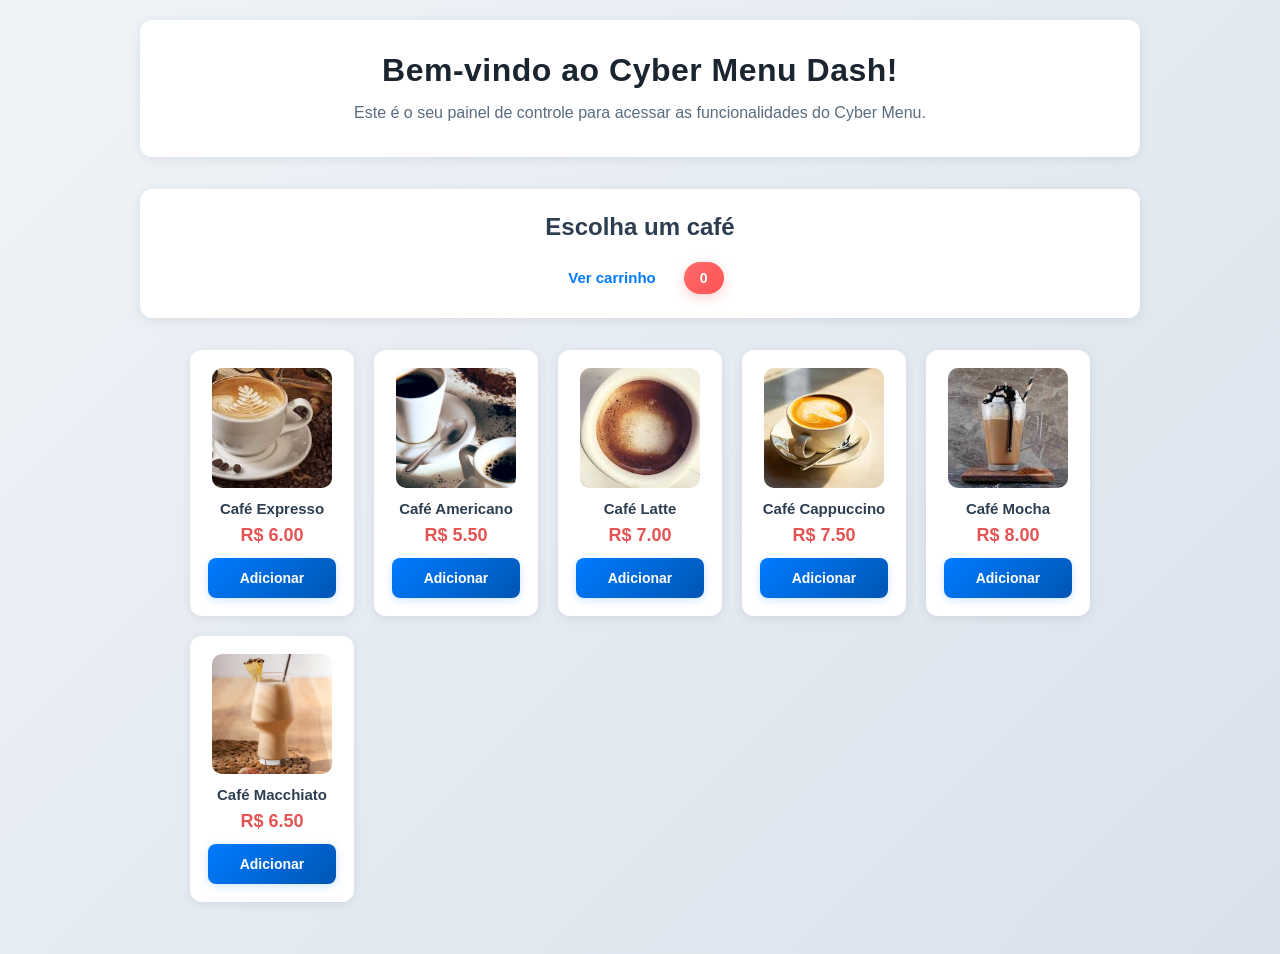
<file: index.html>
<!DOCTYPE html>
<html lang="en">
<head>
    <meta charset="UTF-8">
    <meta name="viewport" content="width=device-width, initial-scale=1.0">
    <title>Cyber Menu Dash</title>
    <link rel="stylesheet" href="styles.css">
</head>
<body>
    <div class="container">
    <article class="header-article">
        <h1>Bem-vindo ao Cyber Menu Dash!</h1>
        <p>Este é o seu painel de controle para acessar as funcionalidades do Cyber Menu.</p>
    </article>

    <section class="menu-section">
        <h2>Escolha um café</h2>
        <div class="topbar">
            <a class="cart-link" href="carrinho.html">Ver carrinho</a>
            <div id="cartCount" class="cart-count">0</div>
        </div>
    </section>

    <section class="products-section">
        <div id="cafes">
        <div class="product">
            <img src="cafe1.jpg" alt="Café Expresso">
            <div>Café Expresso</div>
            <div class="price">R$ 6.00</div>
            <button onclick="addToCart('cafe1','Café Expresso','cafe1.jpg',6.00)">Adicionar</button>
        </div>
        <div class="product">
            <img src="cafe2.webp" alt="Café Americano">
            <div>Café Americano</div>
            <div class="price">R$ 5.50</div>
            <button onclick="addToCart('cafe2','Café Americano','cafe2.webp',5.50)">Adicionar</button>
        </div>
        <div class="product">
            <img src="cafe3.jpg" alt="Café Latte">
            <div>Café Latte</div>
            <div class="price">R$ 7.00</div>
            <button onclick="addToCart('cafe3','Café Latte','cafe3.jpg',7.00)">Adicionar</button>
        </div>
        <div class="product">
            <img src="cafe4.jpg" alt="Café Cappuccino">
            <div>Café Cappuccino</div>
            <div class="price">R$ 7.50</div>
            <button onclick="addToCart('cafe4','Café Cappuccino','cafe4.jpg',7.50)">Adicionar</button>
        </div>
        <div class="product">
            <img src="cafe5.jpg" alt="Café Mocha">
            <div>Café Mocha</div>
            <div class="price">R$ 8.00</div>
            <button onclick="addToCart('cafe5','Café Mocha','cafe5.jpg',8.00)">Adicionar</button>
        </div>
        <div class="product">
            <img src="cafe6.avif" alt="Café Macchiato">
            <div>Café Macchiato</div>
            <div class="price">R$ 6.50</div>
            <button onclick="addToCart('cafe6','Café Macchiato','cafe6.avif',6.50)">Adicionar</button>
        </div>
    </div>
    </section>

    <script src="script.js"></script>
    <script>
        function Painel() {
            alert("Direcionando para o carrinho de compras!");
            window.location.href = "carrinho.html";
        }

        // Valores iniciais (nomes dos cafés)
        localStorage.setItem("cafe1", "Café Expresso");
        localStorage.setItem("cafe2", "Café Americano");
        localStorage.setItem("cafe3", "Café Latte");
        localStorage.setItem("cafe4", "Café Cappuccino");
        localStorage.setItem("cafe5", "Café Mocha");
        localStorage.setItem("cafe6", "Café Macchiato");

        // atualização rápida local (script.js já define funções)
        updateCartCount();
    </script>
    </div>
</body>
</html>
</file>
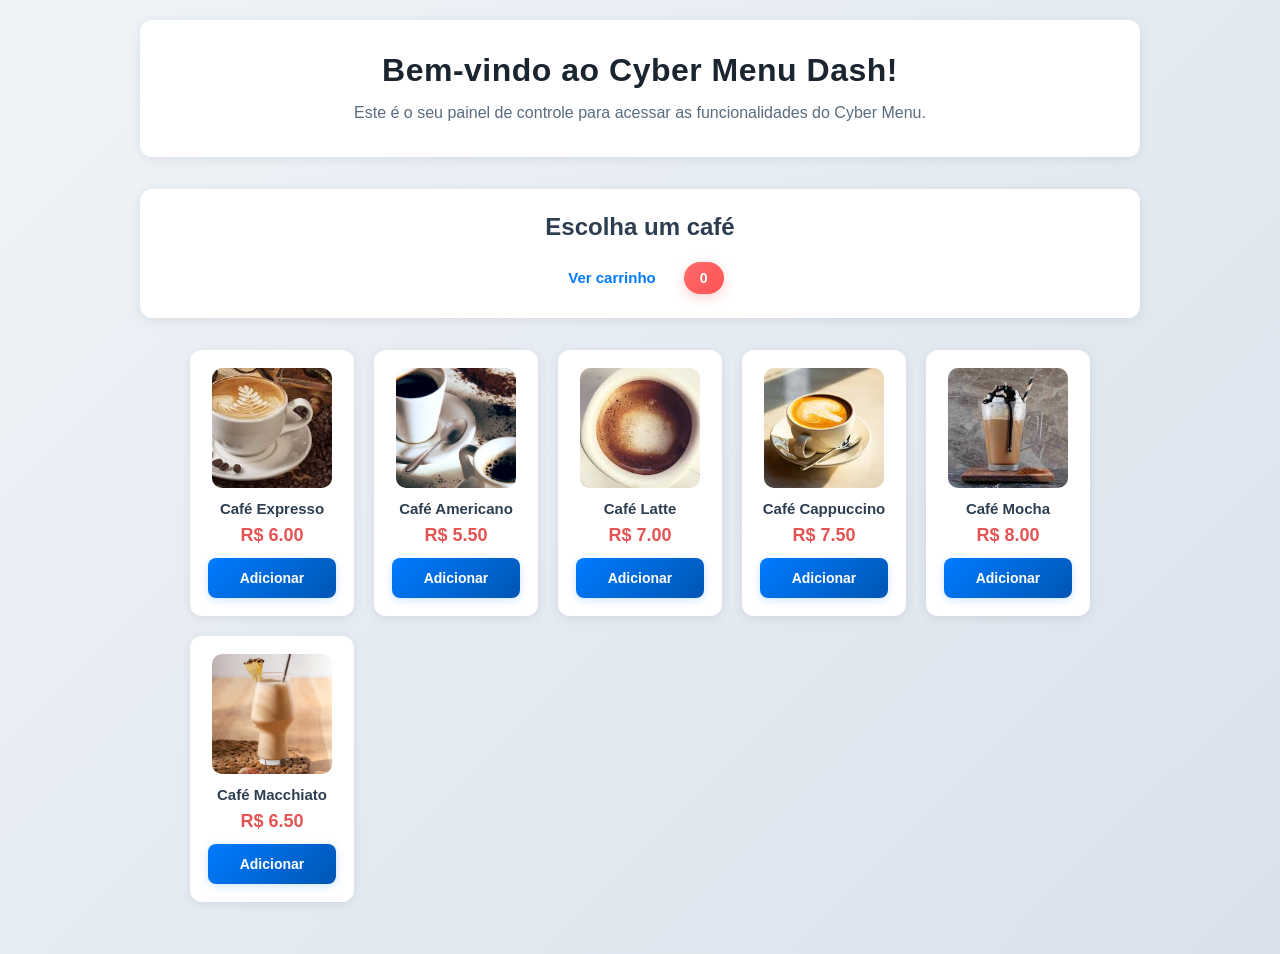
<file: Cyber-Menu Dash/index.html>
<!DOCTYPE html>
<html lang="en">
<head>
    <meta charset="UTF-8">
    <meta name="viewport" content="width=device-width, initial-scale=1.0">
    <title>Cyber Menu Dash</title>
    <link rel="stylesheet" href="styles.css">
</head>
<body>
    <div class="container">
    <article class="header-article">
        <h1>Bem-vindo ao Cyber Menu Dash!</h1>
        <p>Este é o seu painel de controle para acessar as funcionalidades do Cyber Menu.</p>
    </article>

    <section class="menu-section">
        <h2>Escolha um café</h2>
        <div class="topbar">
            <a class="cart-link" href="carrinho.html">Ver carrinho</a>
            <div id="cartCount" class="cart-count">0</div>
        </div>
    </section>

    <section class="products-section">
        <div id="cafes">
        <div class="product">
            <img src="cafe1.jpg" alt="Café Expresso">
            <div>Café Expresso</div>
            <div class="price">R$ 6.00</div>
            <button onclick="addToCart('cafe1','Café Expresso','cafe1.jpg',6.00)">Adicionar</button>
        </div>
        <div class="product">
            <img src="cafe2.webp" alt="Café Americano">
            <div>Café Americano</div>
            <div class="price">R$ 5.50</div>
            <button onclick="addToCart('cafe2','Café Americano','cafe2.webp',5.50)">Adicionar</button>
        </div>
        <div class="product">
            <img src="cafe3.jpg" alt="Café Latte">
            <div>Café Latte</div>
            <div class="price">R$ 7.00</div>
            <button onclick="addToCart('cafe3','Café Latte','cafe3.jpg',7.00)">Adicionar</button>
        </div>
        <div class="product">
            <img src="cafe4.jpg" alt="Café Cappuccino">
            <div>Café Cappuccino</div>
            <div class="price">R$ 7.50</div>
            <button onclick="addToCart('cafe4','Café Cappuccino','cafe4.jpg',7.50)">Adicionar</button>
        </div>
        <div class="product">
            <img src="cafe5.jpg" alt="Café Mocha">
            <div>Café Mocha</div>
            <div class="price">R$ 8.00</div>
            <button onclick="addToCart('cafe5','Café Mocha','cafe5.jpg',8.00)">Adicionar</button>
        </div>
        <div class="product">
            <img src="cafe6.avif" alt="Café Macchiato">
            <div>Café Macchiato</div>
            <div class="price">R$ 6.50</div>
            <button onclick="addToCart('cafe6','Café Macchiato','cafe6.avif',6.50)">Adicionar</button>
        </div>
    </section>

    <script src="script.js"></script>
    <script>
        function Painel() {
            alert("Direcionando para o carrinho de compras!");
            window.location.href = "carrinho.html";
        }

        // Valores iniciais (nomes dos cafés)
        localStorage.setItem("cafe1", "Café Expresso");
        localStorage.setItem("cafe2", "Café Americano");
        localStorage.setItem("cafe3", "Café Latte");
        localStorage.setItem("cafe4", "Café Cappuccino");
        localStorage.setItem("cafe5", "Café Mocha");
        localStorage.setItem("cafe6", "Café Macchiato");

        // atualização rápida local (script.js já define funções)
        updateCartCount();
    </script>
    </div>
</body>
</html>
</file>
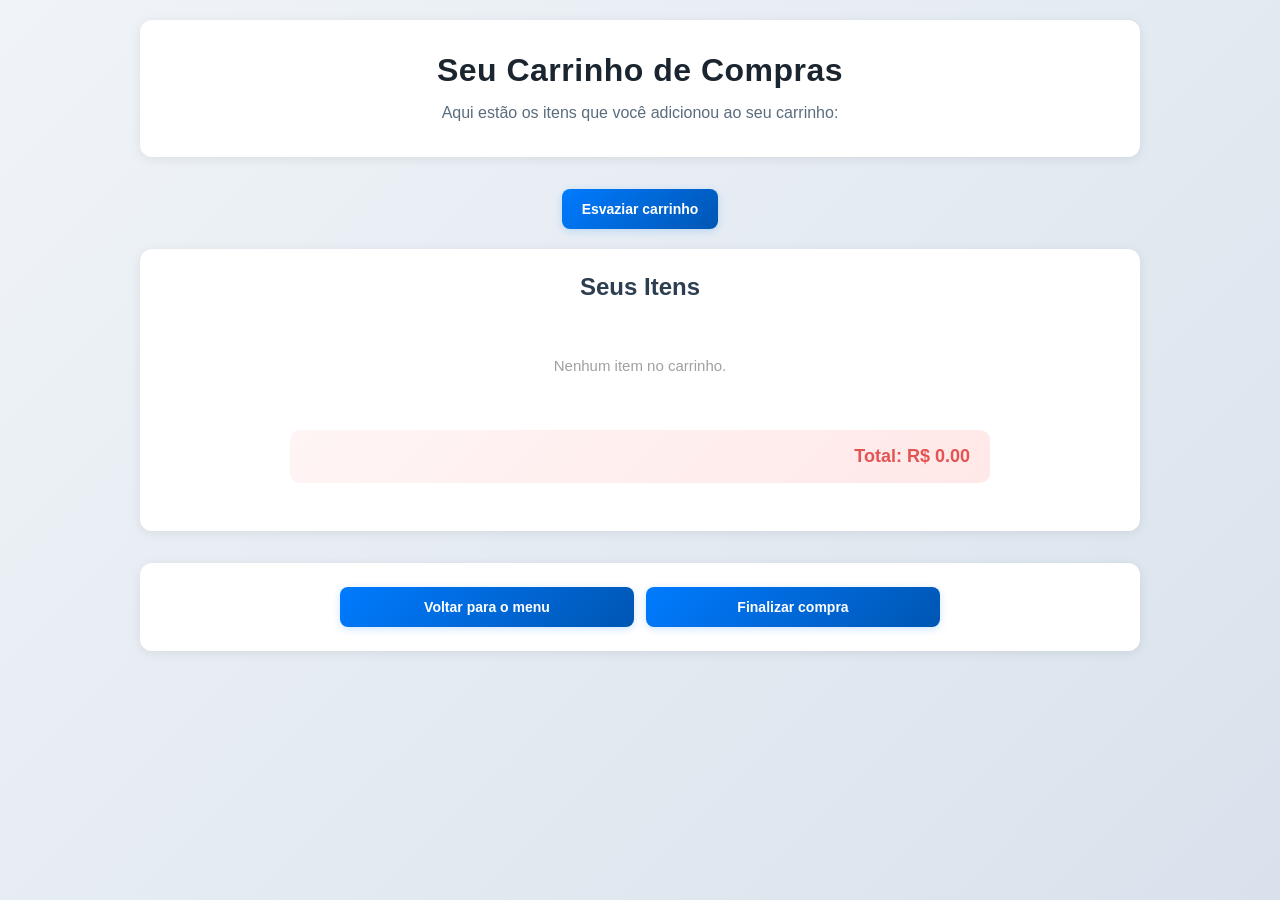
<file: carrinho.html>
<!DOCTYPE html>
<html lang="en">
<head>
    <meta charset="UTF-8">
    <meta name="viewport" content="width=device-width, initial-scale=1.0">
    <title>Carrinho de Compras</title>
    <link rel="stylesheet" href="styles.css">
</head>
<body>
    <div class="container">
    <article class="header-article">
        <h1>Seu Carrinho de Compras</h1>
        <p>Aqui estão os itens que você adicionou ao seu carrinho:</p>
    </article>

    <section class="cart-controls">
        <button class="btn" onclick="lixeira()">Esvaziar carrinho</button>
    </section>

    <section class="cart-section">
        <h2>Seus Itens</h2>
        <ul id="itensCarrinho"></ul>
        <div class="total-row"><strong>Total: R$ <span id="totalCompra">0.00</span></strong></div>
    </section>

    <section class="actions-section">
        <div class="actions"><button class="btn" onclick="window.location.href='index.html'">Voltar para o menu</button>
        <button class="btn" onclick="checkout()">Finalizar compra</button>
    </div>
    </section>
    <script src="script.js"></script>
    <script>document.addEventListener('DOMContentLoaded', exibirCarrinho);</script>
    </div>
</body>
</html>
</file>
<file: styles.css>
/* CYBER MENU DASH - CSS do Zero */
* {
  margin: 0;
  padding: 0;
  box-sizing: border-box;
}

body {
  font-family: 'Segoe UI', Tahoma, Geneva, Verdana, sans-serif;
  background: linear-gradient(135deg, #f0f4f8 0%, #d9e2ec 100%);
  color: #2c3e50;
  padding: 20px;
  min-height: 100vh;
}

/* CONTAINER */
.container {
  max-width: 1000px;
  margin: 0 auto;
}

/* TIPOGRAFIA */
h1 {
  font-size: 32px;
  font-weight: 700;
  color: #1a252f;
  margin-bottom: 8px;
  letter-spacing: 0.5px;
}

h2 {
  font-size: 24px;
  font-weight: 600;
  color: #2c3e50;
  margin-bottom: 16px;
}

p {
  font-size: 15px;
  color: #5a6c7d;
  line-height: 1.5;
}

/* ARTICLES E SECTIONS */
article {
  margin-bottom: 32px;
}

article.header-article {
  text-align: center;
  background: #fff;
  padding: 32px 24px;
  border-radius: 12px;
  box-shadow: 0 2px 12px rgba(0, 0, 0, 0.08);
}

article.header-article h1 {
  margin-bottom: 12px;
}

article.header-article p {
  font-size: 16px;
  margin: 0;
}

section {
  margin-bottom: 32px;
}

section.menu-section {
  background: #fff;
  padding: 24px;
  border-radius: 12px;
  box-shadow: 0 2px 12px rgba(0, 0, 0, 0.08);
  text-align: center;
}

section.menu-section h2 {
  margin-bottom: 20px;
}


section.cart-section {
  background: #fff;
  padding: 24px;
  border-radius: 12px;
  box-shadow: 0 2px 12px rgba(0, 0, 0, 0.08);
}

section.cart-section h2 {
  text-align: center;
  margin-bottom: 24px;
}

section.cart-controls {
  text-align: center;
  margin-bottom: 20px;
}

section.actions-section {
  background: #fff;
  padding: 24px;
  border-radius: 12px;
  box-shadow: 0 2px 12px rgba(0, 0, 0, 0.08);
  text-align: center;
}

/* TOPBAR */
.topbar {
  display: flex;
  align-items: center;
  justify-content: center;
  gap: 16px;
  flex-wrap: wrap;
  margin-top: 12px;
}

.cart-link {
  font-size: 15px;
  font-weight: 600;
  color: #007bff;
  text-decoration: none;
  padding: 8px 12px;
  border-radius: 6px;
  transition: all 0.3s ease;
}

.cart-link:hover {
  background: rgba(0, 123, 255, 0.1);
  color: #0056b3;
}

.topbar .cart-count {
  background: linear-gradient(135deg, #ff6b6b 0%, #ff5252 100%);
  color: #fff;
  padding: 8px 14px;
  border-radius: 20px;
  font-size: 14px;
  font-weight: 700;
  min-width: 40px;
  text-align: center;
  box-shadow: 0 4px 12px rgba(255, 107, 107, 0.3);
}

/* PRODUTOS */
#cafes {
  display: grid;
  grid-template-columns: repeat(auto-fit, minmax(140px, 1fr));
  gap: 20px;
  max-width: 900px;
  margin: 0 auto;
  padding: 0;
}

.product {
  background: #fff;
  padding: 16px;
  border-radius: 12px;
  box-shadow: 0 2px 12px rgba(0, 0, 0, 0.08);
  text-align: center;
  transition: all 0.3s ease;
  border: 2px solid transparent;
  display: flex;
  flex-direction: column;
  align-items: center;
}

.product:hover {
  transform: translateY(-8px);
  box-shadow: 0 8px 24px rgba(0, 0, 0, 0.12);
  border-color: #007bff;
}

.product img {
  width: 120px;
  height: 120px;
  object-fit: cover;
  border-radius: 10px;
  margin-bottom: 12px;
  display: block;
  transition: transform 0.3s ease;
}

.product:hover img {
  transform: scale(1.06);
}

.product div:nth-child(2) {
  font-size: 15px;
  font-weight: 600;
  color: #2c3e50;
  margin-bottom: 8px;
}

.product .price {
  font-size: 18px;
  font-weight: 700;
  color: #e55353;
  margin-bottom: 12px;
}

.product button {
  width: 100%;
}

/* CARRINHO */
#itensCarrinho {
  list-style: none;
  display: flex;
  flex-direction: column;
  gap: 16px;
  margin-bottom: 24px;
  max-width: 700px;
  margin-left: auto;
  margin-right: auto;
}

.cart-item {
  background: #f9fafb;
  padding: 16px;
  border-radius: 12px;
  border: 2px solid transparent;
  display: flex;
  align-items: flex-start;
  gap: 16px;
  transition: all 0.3s ease;
}

.cart-item:hover {
  background: #fff;
  box-shadow: 0 4px 12px rgba(0, 0, 0, 0.08);
  border-color: #007bff;
}

.cart-img {
  width: 100px;
  height: 100px;
  object-fit: cover;
  border-radius: 10px;
  flex-shrink: 0;
}

.cart-info {
  flex: 1;
  display: flex;
  flex-direction: column;
  gap: 6px;
}

.cart-name {
  font-size: 16px;
  font-weight: 700;
  color: #2c3e50;
}

.cart-price {
  font-size: 14px;
  color: #5a6c7d;
}

.controls {
  display: flex;
  align-items: center;
  gap: 8px;
  flex-wrap: wrap;
}

.controls button {
  padding: 8px 12px;
  font-size: 13px;
  min-width: 40px;
}

.controls span {
  min-width: 30px;
  text-align: center;
  font-weight: 700;
  font-size: 15px;
}

.empty {
  padding: 32px;
  text-align: center;
  color: #a0a0a0;
  font-size: 15px;
}

/* TOTAL E AÇÕES */
.total-row {
  background: linear-gradient(135deg, #fff5f5 0%, #ffe8e8 100%);
  padding: 16px 20px;
  border-radius: 10px;
  text-align: right;
  margin-bottom: 24px;
  max-width: 700px;
  margin-left: auto;
  margin-right: auto;
}

.total-row strong {
  font-size: 18px;
  color: #e55353;
  font-weight: 700;
}

.actions {
  display: flex;
  gap: 12px;
  justify-content: center;
  flex-wrap: wrap;
  max-width: 600px;
  margin: 0 auto;
}

.actions button {
  flex: 1;
  min-width: 160px;
}

/* BOTÕES */
button, .btn {
  background: linear-gradient(135deg, #007bff 0%, #0056b3 100%);
  color: #fff;
  border: none;
  padding: 12px 20px;
  border-radius: 8px;
  cursor: pointer;
  font-size: 14px;
  font-weight: 600;
  transition: all 0.3s ease;
  box-shadow: 0 2px 8px rgba(0, 123, 255, 0.2);
}

button:hover, .btn:hover {
  background: linear-gradient(135deg, #0056b3 0%, #003d82 100%);
  transform: translateY(-2px);
  box-shadow: 0 6px 16px rgba(0, 123, 255, 0.3);
}

button:active, .btn:active {
  transform: translateY(0);
  box-shadow: 0 2px 8px rgba(0, 123, 255, 0.2);
}

button:disabled {
  opacity: 0.6;
  cursor: not-allowed;
  transform: none;
}

button:focus, .btn:focus {
  outline: 2px solid #0056b3;
  outline-offset: 2px;
}

.btn-danger {
  background: linear-gradient(135deg, #e55353 0%, #c92a2a 100%);
  box-shadow: 0 2px 8px rgba(229, 83, 83, 0.2);
}

.btn-danger:hover {
  background: linear-gradient(135deg, #c92a2a 0%, #a01f1f 100%);
  box-shadow: 0 6px 16px rgba(229, 83, 83, 0.3);
}

/* LINKS */
a {
  color: #007bff;
  text-decoration: none;
  transition: all 0.3s ease;
}

a:hover {
  color: #0056b3;
  text-decoration: underline;
}

/* DESKTOP (1000px+) */
@media (min-width: 1001px) {
  #cafes {
    grid-template-columns: repeat(5, 1fr);
  }
}

/* TABLET (768px - 1000px) */
@media (max-width: 1000px) {
  body {
    padding: 16px;
  }

  h1 {
    font-size: 28px;
  }

  h2 {
    font-size: 22px;
  }

  #cafes {
    grid-template-columns: repeat(3, 1fr);
    gap: 16px;
  }

  article.header-article {
    padding: 24px 16px;
  }

  section.menu-section,
  section.cart-section,
  section.actions-section {
    padding: 20px 16px;
  }
}

/* MOBILE (480px - 767px) */
@media (max-width: 767px) {
  body {
    padding: 12px;
  }

  h1 {
    font-size: 24px;
  }

  h2 {
    font-size: 18px;
    margin-bottom: 12px;
  }

  p {
    font-size: 14px;
  }

  #cafes {
    grid-template-columns: repeat(2, 1fr);
    gap: 12px;
  }

  .product {
    padding: 12px;
  }

  .product img {
    width: 100px;
    height: 100px;
    margin-bottom: 8px;
  }

  .product div:nth-child(2) {
    font-size: 13px;
    margin-bottom: 6px;
  }

  .product .price {
    font-size: 16px;
    margin-bottom: 8px;
  }

  article.header-article {
    padding: 16px 12px;
  }

  section.menu-section,
  section.cart-section,
  section.actions-section {
    padding: 16px 12px;
  }

  .cart-item {
    padding: 12px;
    gap: 12px;
  }

  .cart-img {
    width: 80px;
    height: 80px;
  }

  .cart-name {
    font-size: 14px;
  }

  .cart-price {
    font-size: 12px;
  }

  .controls {
    gap: 6px;
  }

  .controls button {
    padding: 6px 10px;
    font-size: 12px;
    min-width: 36px;
  }

  .actions {
    flex-direction: column;
    gap: 8px;
  }

  .actions button {
    width: 100%;
    min-width: auto;
  }

  button, .btn {
    padding: 10px 16px;
    font-size: 13px;
  }

  .topbar {
    gap: 12px;
  }
}

/* MOBILE PEQUENO (< 480px) */
@media (max-width: 479px) {
  body {
    padding: 8px;
  }

  h1 {
    font-size: 20px;
  }

  h2 {
    font-size: 16px;
  }

  #cafes {
    grid-template-columns: 1fr;
    gap: 10px;
  }

  .cart-item {
    flex-direction: column;
  }

  .cart-img {
    width: 100%;
    height: 140px;
  }

  .controls {
    width: 100%;
    margin-top: 8px;
  }

  button, .btn {
    width: 100%;
    padding: 10px 12px;
  }

  .topbar {
    flex-direction: column;
    width: 100%;
  }

  .cart-link {
    width: 100%;
    text-align: center;
  }

  .topbar .cart-count {
    width: 100%;
  }

  .actions button {
    width: 100%;
  }
}

/* ANIMAÇÕES */
@keyframes slideIn {
  from {
    transform: translateX(400px);
    opacity: 0;
  }
  to {
    transform: translateX(0);
    opacity: 1;
  }
}
</file>
<file: Cyber-Menu Dash/styles.css>
/* CYBER MENU DASH - CSS do Zero */
* {
  margin: 0;
  padding: 0;
  box-sizing: border-box;
}

body {
  font-family: 'Segoe UI', Tahoma, Geneva, Verdana, sans-serif;
  background: linear-gradient(135deg, #f0f4f8 0%, #d9e2ec 100%);
  color: #2c3e50;
  padding: 20px;
  min-height: 100vh;
}

/* CONTAINER */
.container {
  max-width: 1000px;
  margin: 0 auto;
}

/* TIPOGRAFIA */
h1 {
  font-size: 32px;
  font-weight: 700;
  color: #1a252f;
  margin-bottom: 8px;
  letter-spacing: 0.5px;
}

h2 {
  font-size: 24px;
  font-weight: 600;
  color: #2c3e50;
  margin-bottom: 16px;
}

p {
  font-size: 15px;
  color: #5a6c7d;
  line-height: 1.5;
}

/* ARTICLES E SECTIONS */
article {
  margin-bottom: 32px;
}

article.header-article {
  text-align: center;
  background: #fff;
  padding: 32px 24px;
  border-radius: 12px;
  box-shadow: 0 2px 12px rgba(0, 0, 0, 0.08);
}

article.header-article h1 {
  margin-bottom: 12px;
}

article.header-article p {
  font-size: 16px;
  margin: 0;
}

section {
  margin-bottom: 32px;
}

section.menu-section {
  background: #fff;
  padding: 24px;
  border-radius: 12px;
  box-shadow: 0 2px 12px rgba(0, 0, 0, 0.08);
  text-align: center;
}

section.menu-section h2 {
  margin-bottom: 20px;
}


section.cart-section {
  background: #fff;
  padding: 24px;
  border-radius: 12px;
  box-shadow: 0 2px 12px rgba(0, 0, 0, 0.08);
}

section.cart-section h2 {
  text-align: center;
  margin-bottom: 24px;
}

section.cart-controls {
  text-align: center;
  margin-bottom: 20px;
}

section.actions-section {
  background: #fff;
  padding: 24px;
  border-radius: 12px;
  box-shadow: 0 2px 12px rgba(0, 0, 0, 0.08);
  text-align: center;
}

/* TOPBAR */
.topbar {
  display: flex;
  align-items: center;
  justify-content: center;
  gap: 16px;
  flex-wrap: wrap;
  margin-top: 12px;
}

.cart-link {
  font-size: 15px;
  font-weight: 600;
  color: #007bff;
  text-decoration: none;
  padding: 8px 12px;
  border-radius: 6px;
  transition: all 0.3s ease;
}

.cart-link:hover {
  background: rgba(0, 123, 255, 0.1);
  color: #0056b3;
}

.topbar .cart-count {
  background: linear-gradient(135deg, #ff6b6b 0%, #ff5252 100%);
  color: #fff;
  padding: 8px 14px;
  border-radius: 20px;
  font-size: 14px;
  font-weight: 700;
  min-width: 40px;
  text-align: center;
  box-shadow: 0 4px 12px rgba(255, 107, 107, 0.3);
}

/* PRODUTOS */
#cafes {
  display: grid;
  grid-template-columns: repeat(auto-fit, minmax(140px, 1fr));
  gap: 20px;
  max-width: 900px;
  margin: 0 auto;
  padding: 0;
}

.product {
  background: #fff;
  padding: 16px;
  border-radius: 12px;
  box-shadow: 0 2px 12px rgba(0, 0, 0, 0.08);
  text-align: center;
  transition: all 0.3s ease;
  border: 2px solid transparent;
  display: flex;
  flex-direction: column;
  align-items: center;
}

.product:hover {
  transform: translateY(-8px);
  box-shadow: 0 8px 24px rgba(0, 0, 0, 0.12);
  border-color: #007bff;
}

.product img {
  width: 120px;
  height: 120px;
  object-fit: cover;
  border-radius: 10px;
  margin-bottom: 12px;
  display: block;
  transition: transform 0.3s ease;
}

.product:hover img {
  transform: scale(1.06);
}

.product div:nth-child(2) {
  font-size: 15px;
  font-weight: 600;
  color: #2c3e50;
  margin-bottom: 8px;
}

.product .price {
  font-size: 18px;
  font-weight: 700;
  color: #e55353;
  margin-bottom: 12px;
}

.product button {
  width: 100%;
}

/* CARRINHO */
#itensCarrinho {
  list-style: none;
  display: flex;
  flex-direction: column;
  gap: 16px;
  margin-bottom: 24px;
  max-width: 700px;
  margin-left: auto;
  margin-right: auto;
}

.cart-item {
  background: #f9fafb;
  padding: 16px;
  border-radius: 12px;
  border: 2px solid transparent;
  display: flex;
  align-items: flex-start;
  gap: 16px;
  transition: all 0.3s ease;
}

.cart-item:hover {
  background: #fff;
  box-shadow: 0 4px 12px rgba(0, 0, 0, 0.08);
  border-color: #007bff;
}

.cart-img {
  width: 100px;
  height: 100px;
  object-fit: cover;
  border-radius: 10px;
  flex-shrink: 0;
}

.cart-info {
  flex: 1;
  display: flex;
  flex-direction: column;
  gap: 6px;
}

.cart-name {
  font-size: 16px;
  font-weight: 700;
  color: #2c3e50;
}

.cart-price {
  font-size: 14px;
  color: #5a6c7d;
}

.controls {
  display: flex;
  align-items: center;
  gap: 8px;
  flex-wrap: wrap;
}

.controls button {
  padding: 8px 12px;
  font-size: 13px;
  min-width: 40px;
}

.controls span {
  min-width: 30px;
  text-align: center;
  font-weight: 700;
  font-size: 15px;
}

.empty {
  padding: 32px;
  text-align: center;
  color: #a0a0a0;
  font-size: 15px;
}

/* TOTAL E AÇÕES */
.total-row {
  background: linear-gradient(135deg, #fff5f5 0%, #ffe8e8 100%);
  padding: 16px 20px;
  border-radius: 10px;
  text-align: right;
  margin-bottom: 24px;
  max-width: 700px;
  margin-left: auto;
  margin-right: auto;
}

.total-row strong {
  font-size: 18px;
  color: #e55353;
  font-weight: 700;
}

.actions {
  display: flex;
  gap: 12px;
  justify-content: center;
  flex-wrap: wrap;
  max-width: 600px;
  margin: 0 auto;
}

.actions button {
  flex: 1;
  min-width: 160px;
}

/* BOTÕES */
button, .btn {
  background: linear-gradient(135deg, #007bff 0%, #0056b3 100%);
  color: #fff;
  border: none;
  padding: 12px 20px;
  border-radius: 8px;
  cursor: pointer;
  font-size: 14px;
  font-weight: 600;
  transition: all 0.3s ease;
  box-shadow: 0 2px 8px rgba(0, 123, 255, 0.2);
}

button:hover, .btn:hover {
  background: linear-gradient(135deg, #0056b3 0%, #003d82 100%);
  transform: translateY(-2px);
  box-shadow: 0 6px 16px rgba(0, 123, 255, 0.3);
}

button:active, .btn:active {
  transform: translateY(0);
  box-shadow: 0 2px 8px rgba(0, 123, 255, 0.2);
}

button:disabled {
  opacity: 0.6;
  cursor: not-allowed;
  transform: none;
}

button:focus, .btn:focus {
  outline: 2px solid #0056b3;
  outline-offset: 2px;
}

.btn-danger {
  background: linear-gradient(135deg, #e55353 0%, #c92a2a 100%);
  box-shadow: 0 2px 8px rgba(229, 83, 83, 0.2);
}

.btn-danger:hover {
  background: linear-gradient(135deg, #c92a2a 0%, #a01f1f 100%);
  box-shadow: 0 6px 16px rgba(229, 83, 83, 0.3);
}

/* LINKS */
a {
  color: #007bff;
  text-decoration: none;
  transition: all 0.3s ease;
}

a:hover {
  color: #0056b3;
  text-decoration: underline;
}

/* DESKTOP (1000px+) */
@media (min-width: 1001px) {
  #cafes {
    grid-template-columns: repeat(5, 1fr);
  }
}

/* TABLET (768px - 1000px) */
@media (max-width: 1000px) {
  body {
    padding: 16px;
  }

  h1 {
    font-size: 28px;
  }

  h2 {
    font-size: 22px;
  }

  #cafes {
    grid-template-columns: repeat(3, 1fr);
    gap: 16px;
  }

  article.header-article {
    padding: 24px 16px;
  }

  section.menu-section,
  section.cart-section,
  section.actions-section {
    padding: 20px 16px;
  }
}

/* MOBILE (480px - 767px) */
@media (max-width: 767px) {
  body {
    padding: 12px;
  }

  h1 {
    font-size: 24px;
  }

  h2 {
    font-size: 18px;
    margin-bottom: 12px;
  }

  p {
    font-size: 14px;
  }

  #cafes {
    grid-template-columns: repeat(2, 1fr);
    gap: 12px;
  }

  .product {
    padding: 12px;
  }

  .product img {
    width: 100px;
    height: 100px;
    margin-bottom: 8px;
  }

  .product div:nth-child(2) {
    font-size: 13px;
    margin-bottom: 6px;
  }

  .product .price {
    font-size: 16px;
    margin-bottom: 8px;
  }

  article.header-article {
    padding: 16px 12px;
  }

  section.menu-section,
  section.cart-section,
  section.actions-section {
    padding: 16px 12px;
  }

  .cart-item {
    padding: 12px;
    gap: 12px;
  }

  .cart-img {
    width: 80px;
    height: 80px;
  }

  .cart-name {
    font-size: 14px;
  }

  .cart-price {
    font-size: 12px;
  }

  .controls {
    gap: 6px;
  }

  .controls button {
    padding: 6px 10px;
    font-size: 12px;
    min-width: 36px;
  }

  .actions {
    flex-direction: column;
    gap: 8px;
  }

  .actions button {
    width: 100%;
    min-width: auto;
  }

  button, .btn {
    padding: 10px 16px;
    font-size: 13px;
  }

  .topbar {
    gap: 12px;
  }
}

/* MOBILE PEQUENO (< 480px) */
@media (max-width: 479px) {
  body {
    padding: 8px;
  }

  h1 {
    font-size: 20px;
  }

  h2 {
    font-size: 16px;
  }

  #cafes {
    grid-template-columns: 1fr;
    gap: 10px;
  }

  .cart-item {
    flex-direction: column;
  }

  .cart-img {
    width: 100%;
    height: 140px;
  }

  .controls {
    width: 100%;
    margin-top: 8px;
  }

  button, .btn {
    width: 100%;
    padding: 10px 12px;
  }

  .topbar {
    flex-direction: column;
    width: 100%;
  }

  .cart-link {
    width: 100%;
    text-align: center;
  }

  .topbar .cart-count {
    width: 100%;
  }

  .actions button {
    width: 100%;
  }
}

/* ANIMAÇÕES */
@keyframes slideIn {
  from {
    transform: translateX(400px);
    opacity: 0;
  }
  to {
    transform: translateX(0);
    opacity: 1;
  }
}
</file>
